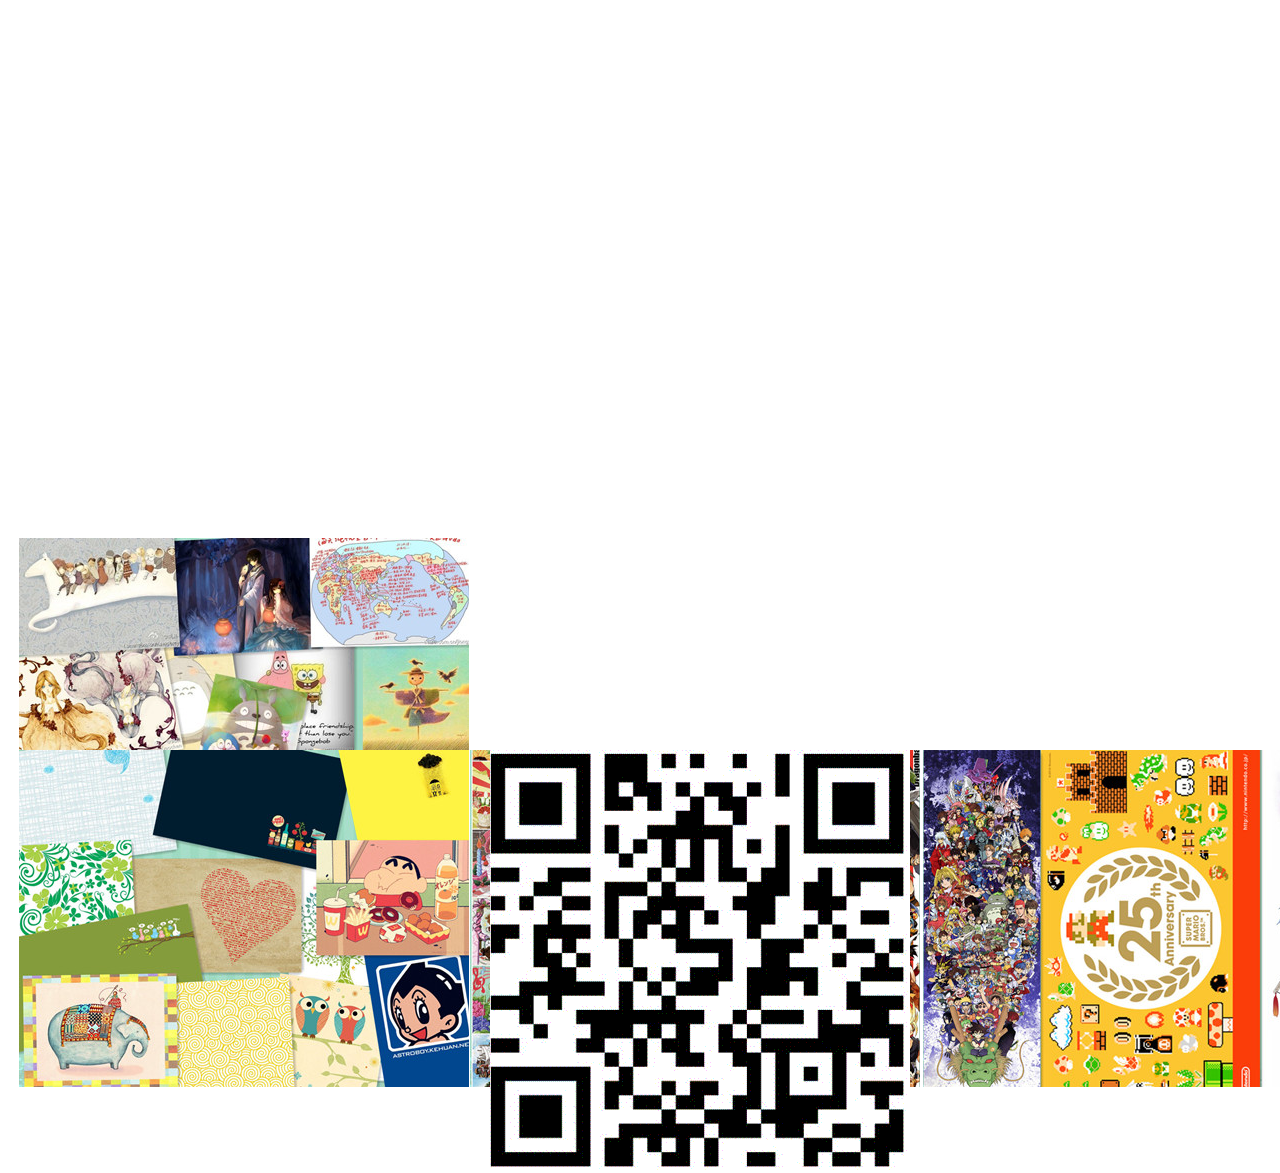
<file: index.html>
<!DOCTYPE html PUBLIC "-//W3C//DTD XHTML 1.0 Transitional//EN" "http://www.w3.org/TR/xhtml1/DTD/xhtml1-transitional.dtd">
<html xmlns="http://www.w3.org/1999/xhtml">
<head>
<meta http-equiv="Content-Type" content="text/html; charset=utf-8" />
<title>my</title>
<style type="text/css">
<!--
#apDiv1 {
	position:absolute;
	width:200px;
	height:115px;
	z-index:1;
	left: 13px;
	top: 15px;
}
#apDiv2 {
	position:absolute;
	width:200px;
	height:115px;
	z-index:2;
	left: 470px;
	top: 15px;
}
#apDiv3 {
	position:absolute;
	width:200px;
	height:115px;
	z-index:3;
	left: 923px;
	top: 16px;
}
#apDiv4 {
	position:absolute;
	width:200px;
	height:115px;
	z-index:4;
	left: 85px;
	top: 429px;
}
#apDiv5 {
	position:absolute;
	width:200px;
	height:115px;
	z-index:5;
	left: 471px;
	top: 353px;
}
#apDiv6 {
	position:absolute;
	width:200px;
	height:115px;
	z-index:6;
	left: 923px;
	top: 353px;
}
#apDiv7 {
	position:absolute;
	width:200px;
	height:115px;
	z-index:7;
	left: 489px;
	top: 162px;
}
-->
</style>
<script type="text/javascript">
<!--
function MM_timelinePlay(tmLnName, myID) { //v1.2
  //Copyright 1998, 1999, 2000, 2001, 2002, 2003, 2004 Macromedia, Inc. All rights reserved.
  var i,j,tmLn,props,keyFrm,sprite,numKeyFr,firstKeyFr,propNum,theObj,firstTime=false;
  if (document.MM_Time == null) MM_initTimelines(); //if *very* 1st time
  tmLn = document.MM_Time[tmLnName];
  if (myID == null) { myID = ++tmLn.ID; firstTime=true;}//if new call, incr ID
  if (myID == tmLn.ID) { //if Im newest
    setTimeout('MM_timelinePlay("'+tmLnName+'",'+myID+')',tmLn.delay);
    fNew = ++tmLn.curFrame;
    for (i=0; i<tmLn.length; i++) {
      sprite = tmLn[i];
      if (sprite.charAt(0) == 's') {
        if (sprite.obj) {
          numKeyFr = sprite.keyFrames.length; firstKeyFr = sprite.keyFrames[0];
          if (fNew >= firstKeyFr && fNew <= sprite.keyFrames[numKeyFr-1]) {//in range
            keyFrm=1;
            for (j=0; j<sprite.values.length; j++) {
              props = sprite.values[j];
              if (numKeyFr != props.length) {
                if (props.prop2 == null) sprite.obj[props.prop] = props[fNew-firstKeyFr];
                else        sprite.obj[props.prop2][props.prop] = props[fNew-firstKeyFr];
              } else {
                while (keyFrm<numKeyFr && fNew>=sprite.keyFrames[keyFrm]) keyFrm++;
                if (firstTime || fNew==sprite.keyFrames[keyFrm-1]) {
                  if (props.prop2 == null) sprite.obj[props.prop] = props[keyFrm-1];
                  else        sprite.obj[props.prop2][props.prop] = props[keyFrm-1];
        } } } } }
      } else if (sprite.charAt(0)=='b' && fNew == sprite.frame) eval(sprite.value);
      if (fNew > tmLn.lastFrame) tmLn.ID = 0;
  } }
}

function MM_initTimelines() { //v4.0
    //MM_initTimelines() Copyright 1997 Macromedia, Inc. All rights reserved.
    var ns = navigator.appName == "Netscape";
    var ns4 = (ns && parseInt(navigator.appVersion) == 4);
    var ns5 = (ns && parseInt(navigator.appVersion) > 4);
    var macIE5 = (navigator.platform ? (navigator.platform == "MacPPC") : false) && (navigator.appName == "Microsoft Internet Explorer") && (parseInt(navigator.appVersion) >= 4);
    document.MM_Time = new Array(1);
    document.MM_Time[0] = new Array(7);
    document.MM_Time["Timeline1"] = document.MM_Time[0];
    document.MM_Time[0].MM_Name = "Timeline1";
    document.MM_Time[0].fps = 15;
    document.MM_Time[0][0] = new String("sprite");
    document.MM_Time[0][0].slot = 1;
    if (ns4)
        document.MM_Time[0][0].obj = document["apDiv1"];
    else if (ns5)
        document.MM_Time[0][0].obj = document.getElementById("apDiv1");
    else
        document.MM_Time[0][0].obj = document.all ? document.all["apDiv1"] : null;
    document.MM_Time[0][0].keyFrames = new Array(1, 60);
    document.MM_Time[0][0].values = new Array(2);
    if (ns5 || macIE5)
        document.MM_Time[0][0].values[0] = new Array("19px", "19px", "19px", "19px", "19px", "19px", "19px", "19px", "19px", "19px", "19px", "19px", "19px", "19px", "19px", "19px", "19px", "19px", "19px", "19px", "19px", "19px", "19px", "19px", "19px", "19px", "19px", "19px", "19px", "19px", "19px", "19px", "19px", "19px", "19px", "19px", "19px", "19px", "19px", "19px", "19px", "19px", "19px", "19px", "19px", "19px", "19px", "19px", "19px", "19px", "19px", "19px", "19px", "19px", "19px", "19px", "19px", "19px", "19px", "19px");
    else
        document.MM_Time[0][0].values[0] = new Array(19,19,19,19,19,19,19,19,19,19,19,19,19,19,19,19,19,19,19,19,19,19,19,19,19,19,19,19,19,19,19,19,19,19,19,19,19,19,19,19,19,19,19,19,19,19,19,19,19,19,19,19,19,19,19,19,19,19,19,19);
    document.MM_Time[0][0].values[0].prop = "left";
    if (ns5 || macIE5)
        document.MM_Time[0][0].values[1] = new Array("750px", "738px", "725px", "713px", "700px", "688px", "675px", "663px", "650px", "638px", "625px", "613px", "601px", "588px", "576px", "563px", "551px", "538px", "526px", "513px", "501px", "488px", "476px", "463px", "451px", "439px", "426px", "414px", "401px", "389px", "376px", "364px", "351px", "339px", "326px", "314px", "302px", "289px", "277px", "264px", "252px", "239px", "227px", "214px", "202px", "189px", "177px", "164px", "152px", "140px", "127px", "115px", "102px", "90px", "77px", "65px", "52px", "40px", "27px", "15px");
    else
        document.MM_Time[0][0].values[1] = new Array(750,738,725,713,700,688,675,663,650,638,625,613,601,588,576,563,551,538,526,513,501,488,476,463,451,439,426,414,401,389,376,364,351,339,326,314,302,289,277,264,252,239,227,214,202,189,177,164,152,140,127,115,102,90,77,65,52,40,27,15);
    document.MM_Time[0][0].values[1].prop = "top";
    if (!ns4) {
        document.MM_Time[0][0].values[0].prop2 = "style";
        document.MM_Time[0][0].values[1].prop2 = "style";
    }
    document.MM_Time[0][1] = new String("sprite");
    document.MM_Time[0][1].slot = 2;
    if (ns4)
        document.MM_Time[0][1].obj = document["apDiv2"];
    else if (ns5)
        document.MM_Time[0][1].obj = document.getElementById("apDiv2");
    else
        document.MM_Time[0][1].obj = document.all ? document.all["apDiv2"] : null;
    document.MM_Time[0][1].keyFrames = new Array(30, 80);
    document.MM_Time[0][1].values = new Array(2);
    if (ns5 || macIE5)
        document.MM_Time[0][1].values[0] = new Array("470px", "470px", "470px", "470px", "470px", "470px", "470px", "470px", "470px", "470px", "470px", "470px", "470px", "470px", "470px", "470px", "470px", "470px", "470px", "470px", "470px", "470px", "470px", "470px", "470px", "470px", "470px", "470px", "470px", "470px", "470px", "470px", "470px", "470px", "470px", "470px", "470px", "470px", "470px", "470px", "470px", "470px", "470px", "470px", "470px", "470px", "470px", "470px", "470px", "470px", "470px");
    else
        document.MM_Time[0][1].values[0] = new Array(470,470,470,470,470,470,470,470,470,470,470,470,470,470,470,470,470,470,470,470,470,470,470,470,470,470,470,470,470,470,470,470,470,470,470,470,470,470,470,470,470,470,470,470,470,470,470,470,470,470,470);
    document.MM_Time[0][1].values[0].prop = "left";
    if (ns5 || macIE5)
        document.MM_Time[0][1].values[1] = new Array("750px", "735px", "721px", "706px", "691px", "677px", "662px", "647px", "632px", "618px", "603px", "588px", "574px", "559px", "544px", "530px", "515px", "500px", "485px", "471px", "456px", "441px", "427px", "412px", "397px", "383px", "368px", "353px", "338px", "324px", "309px", "294px", "280px", "265px", "250px", "236px", "221px", "206px", "191px", "177px", "162px", "147px", "133px", "118px", "103px", "89px", "74px", "59px", "44px", "30px", "15px");
    else
        document.MM_Time[0][1].values[1] = new Array(750,735,721,706,691,677,662,647,632,618,603,588,574,559,544,530,515,500,485,471,456,441,427,412,397,383,368,353,338,324,309,294,280,265,250,236,221,206,191,177,162,147,133,118,103,89,74,59,44,30,15);
    document.MM_Time[0][1].values[1].prop = "top";
    if (!ns4) {
        document.MM_Time[0][1].values[0].prop2 = "style";
        document.MM_Time[0][1].values[1].prop2 = "style";
    }
    document.MM_Time[0][2] = new String("sprite");
    document.MM_Time[0][2].slot = 3;
    if (ns4)
        document.MM_Time[0][2].obj = document["apDiv3"];
    else if (ns5)
        document.MM_Time[0][2].obj = document.getElementById("apDiv3");
    else
        document.MM_Time[0][2].obj = document.all ? document.all["apDiv3"] : null;
    document.MM_Time[0][2].keyFrames = new Array(50, 90);
    document.MM_Time[0][2].values = new Array(2);
    if (ns5 || macIE5)
        document.MM_Time[0][2].values[0] = new Array("923px", "923px", "923px", "923px", "923px", "923px", "923px", "923px", "923px", "923px", "923px", "923px", "923px", "923px", "923px", "923px", "923px", "923px", "923px", "923px", "923px", "923px", "923px", "923px", "923px", "923px", "923px", "923px", "923px", "923px", "923px", "923px", "923px", "923px", "923px", "923px", "923px", "923px", "923px", "923px", "923px");
    else
        document.MM_Time[0][2].values[0] = new Array(923,923,923,923,923,923,923,923,923,923,923,923,923,923,923,923,923,923,923,923,923,923,923,923,923,923,923,923,923,923,923,923,923,923,923,923,923,923,923,923,923);
    document.MM_Time[0][2].values[0].prop = "left";
    if (ns5 || macIE5)
        document.MM_Time[0][2].values[1] = new Array("750px", "732px", "713px", "695px", "677px", "658px", "640px", "621px", "603px", "585px", "566px", "548px", "530px", "511px", "493px", "474px", "456px", "438px", "419px", "401px", "383px", "364px", "346px", "327px", "309px", "291px", "272px", "254px", "236px", "217px", "199px", "180px", "162px", "144px", "125px", "107px", "89px", "70px", "52px", "33px", "15px");
    else
        document.MM_Time[0][2].values[1] = new Array(750,732,713,695,677,658,640,621,603,585,566,548,530,511,493,474,456,438,419,401,383,364,346,327,309,291,272,254,236,217,199,180,162,144,125,107,89,70,52,33,15);
    document.MM_Time[0][2].values[1].prop = "top";
    if (!ns4) {
        document.MM_Time[0][2].values[0].prop2 = "style";
        document.MM_Time[0][2].values[1].prop2 = "style";
    }
    document.MM_Time[0][3] = new String("sprite");
    document.MM_Time[0][3].slot = 4;
    if (ns4)
        document.MM_Time[0][3].obj = document["apDiv4"];
    else if (ns5)
        document.MM_Time[0][3].obj = document.getElementById("apDiv4");
    else
        document.MM_Time[0][3].obj = document.all ? document.all["apDiv4"] : null;
    document.MM_Time[0][3].keyFrames = new Array(60, 90);
    document.MM_Time[0][3].values = new Array(2);
    if (ns5 || macIE5)
        document.MM_Time[0][3].values[0] = new Array("19px", "19px", "19px", "19px", "19px", "19px", "19px", "19px", "19px", "19px", "19px", "19px", "19px", "19px", "19px", "19px", "19px", "19px", "19px", "19px", "19px", "19px", "19px", "19px", "19px", "19px", "19px", "19px", "19px", "19px", "19px");
    else
        document.MM_Time[0][3].values[0] = new Array(19,19,19,19,19,19,19,19,19,19,19,19,19,19,19,19,19,19,19,19,19,19,19,19,19,19,19,19,19,19,19);
    document.MM_Time[0][3].values[0].prop = "left";
    if (ns5 || macIE5)
        document.MM_Time[0][3].values[1] = new Array("750px", "737px", "724px", "710px", "697px", "684px", "671px", "658px", "644px", "631px", "618px", "605px", "592px", "578px", "565px", "552px", "539px", "526px", "512px", "499px", "486px", "473px", "460px", "446px", "433px", "420px", "407px", "394px", "380px", "367px", "354px");
    else
        document.MM_Time[0][3].values[1] = new Array(750,737,724,710,697,684,671,658,644,631,618,605,592,578,565,552,539,526,512,499,486,473,460,446,433,420,407,394,380,367,354);
    document.MM_Time[0][3].values[1].prop = "top";
    if (!ns4) {
        document.MM_Time[0][3].values[0].prop2 = "style";
        document.MM_Time[0][3].values[1].prop2 = "style";
    }
    document.MM_Time[0][4] = new String("sprite");
    document.MM_Time[0][4].slot = 5;
    if (ns4)
        document.MM_Time[0][4].obj = document["apDiv5"];
    else if (ns5)
        document.MM_Time[0][4].obj = document.getElementById("apDiv5");
    else
        document.MM_Time[0][4].obj = document.all ? document.all["apDiv5"] : null;
    document.MM_Time[0][4].keyFrames = new Array(66, 94);
    document.MM_Time[0][4].values = new Array(2);
    if (ns5 || macIE5)
        document.MM_Time[0][4].values[0] = new Array("470px", "470px", "470px", "470px", "470px", "470px", "470px", "470px", "470px", "470px", "470px", "470px", "470px", "470px", "470px", "470px", "470px", "470px", "470px", "470px", "470px", "470px", "470px", "470px", "470px", "470px", "470px", "470px", "470px");
    else
        document.MM_Time[0][4].values[0] = new Array(470,470,470,470,470,470,470,470,470,470,470,470,470,470,470,470,470,470,470,470,470,470,470,470,470,470,470,470,470);
    document.MM_Time[0][4].values[0].prop = "left";
    if (ns5 || macIE5)
        document.MM_Time[0][4].values[1] = new Array("750px", "736px", "722px", "708px", "693px", "679px", "665px", "651px", "637px", "623px", "609px", "594px", "580px", "566px", "552px", "538px", "524px", "510px", "495px", "481px", "467px", "453px", "439px", "425px", "411px", "396px", "382px", "368px", "354px");
    else
        document.MM_Time[0][4].values[1] = new Array(750,736,722,708,693,679,665,651,637,623,609,594,580,566,552,538,524,510,495,481,467,453,439,425,411,396,382,368,354);
    document.MM_Time[0][4].values[1].prop = "top";
    if (!ns4) {
        document.MM_Time[0][4].values[0].prop2 = "style";
        document.MM_Time[0][4].values[1].prop2 = "style";
    }
    document.MM_Time[0][5] = new String("sprite");
    document.MM_Time[0][5].slot = 6;
    if (ns4)
        document.MM_Time[0][5].obj = document["apDiv6"];
    else if (ns5)
        document.MM_Time[0][5].obj = document.getElementById("apDiv6");
    else
        document.MM_Time[0][5].obj = document.all ? document.all["apDiv6"] : null;
    document.MM_Time[0][5].keyFrames = new Array(73, 97);
    document.MM_Time[0][5].values = new Array(2);
    if (ns5 || macIE5)
        document.MM_Time[0][5].values[0] = new Array("923px", "923px", "923px", "923px", "923px", "923px", "923px", "923px", "923px", "923px", "923px", "923px", "923px", "923px", "923px", "923px", "923px", "923px", "923px", "923px", "923px", "923px", "923px", "923px", "923px");
    else
        document.MM_Time[0][5].values[0] = new Array(923,923,923,923,923,923,923,923,923,923,923,923,923,923,923,923,923,923,923,923,923,923,923,923,923);
    document.MM_Time[0][5].values[0].prop = "left";
    if (ns5 || macIE5)
        document.MM_Time[0][5].values[1] = new Array("750px", "734px", "717px", "701px", "684px", "668px", "651px", "635px", "618px", "602px", "585px", "569px", "552px", "536px", "519px", "503px", "486px", "470px", "453px", "437px", "420px", "404px", "387px", "371px", "354px");
    else
        document.MM_Time[0][5].values[1] = new Array(750,734,717,701,684,668,651,635,618,602,585,569,552,536,519,503,486,470,453,437,420,404,387,371,354);
    document.MM_Time[0][5].values[1].prop = "top";
    if (!ns4) {
        document.MM_Time[0][5].values[0].prop2 = "style";
        document.MM_Time[0][5].values[1].prop2 = "style";
    }
    document.MM_Time[0][6] = new String("sprite");
    document.MM_Time[0][6].slot = 7;
    if (ns4)
        document.MM_Time[0][6].obj = document["apDiv7"];
    else if (ns5)
        document.MM_Time[0][6].obj = document.getElementById("apDiv7");
    else
        document.MM_Time[0][6].obj = document.all ? document.all["apDiv7"] : null;
    document.MM_Time[0][6].keyFrames = new Array(100, 130);
    document.MM_Time[0][6].values = new Array(2);
    if (ns5 || macIE5)
        document.MM_Time[0][6].values[0] = new Array("490px", "490px", "490px", "490px", "490px", "490px", "490px", "490px", "490px", "490px", "490px", "490px", "490px", "490px", "490px", "490px", "490px", "490px", "490px", "490px", "490px", "490px", "490px", "490px", "490px", "490px", "490px", "490px", "490px", "490px", "490px");
    else
        document.MM_Time[0][6].values[0] = new Array(490,490,490,490,490,490,490,490,490,490,490,490,490,490,490,490,490,490,490,490,490,490,490,490,490,490,490,490,490,490,490);
    document.MM_Time[0][6].values[0].prop = "left";
    if (ns5 || macIE5)
        document.MM_Time[0][6].values[1] = new Array("750px", "730px", "711px", "691px", "672px", "652px", "632px", "613px", "593px", "574px", "554px", "534px", "515px", "495px", "476px", "456px", "436px", "417px", "397px", "378px", "358px", "338px", "319px", "299px", "280px", "260px", "240px", "221px", "201px", "182px", "162px");
    else
        document.MM_Time[0][6].values[1] = new Array(750,730,711,691,672,652,632,613,593,574,554,534,515,495,476,456,436,417,397,378,358,338,319,299,280,260,240,221,201,182,162);
    document.MM_Time[0][6].values[1].prop = "top";
    if (!ns4) {
        document.MM_Time[0][6].values[0].prop2 = "style";
        document.MM_Time[0][6].values[1].prop2 = "style";
    }
    document.MM_Time[0].lastFrame = 130;
    for (i=0; i<document.MM_Time.length; i++) {
        document.MM_Time[i].ID = null;
        document.MM_Time[i].curFrame = 0;
        document.MM_Time[i].delay = 1000/document.MM_Time[i].fps;
    }
}
//-->
</script>
</head>

<body onload="MM_timelinePlay('Timeline1')">
<audio src="music/apple.mp3" autoplay="true" loop="-1"></audio>
<div id="apDiv1" style="left: 19px; top: 750px;"><img src="images/1.jpg" width="450" height="337" /></div>
<div id="apDiv2" style="left: 470px; top: 750px;"><img src="images/2.jpg" width="450" height="337" /></div>
<div id="apDiv3" style="left: 923px; top: 750px;"><img src="images/3.jpg" width="450" height="337" /></div>
<div id="apDiv4" style="left: 19px; top: 750px;"><img src="images/4.jpg" width="450" height="337" /></div>
<div id="apDiv5" style="left: 470px; top: 750px;"><img src="images/5.jpg" width="450" height="337" /></div>
<div id="apDiv6" style="left: 923px; top: 750px;"><img src="images/6.jpg" width="450" height="337" /></div>
<div id="apDiv7" style="left: 490px; top: 750px;"><a href="two.html"><img src="images/wode.gif" width="420" height="420" title="点我进入主页"/></div>
</body>
</html>
</file>
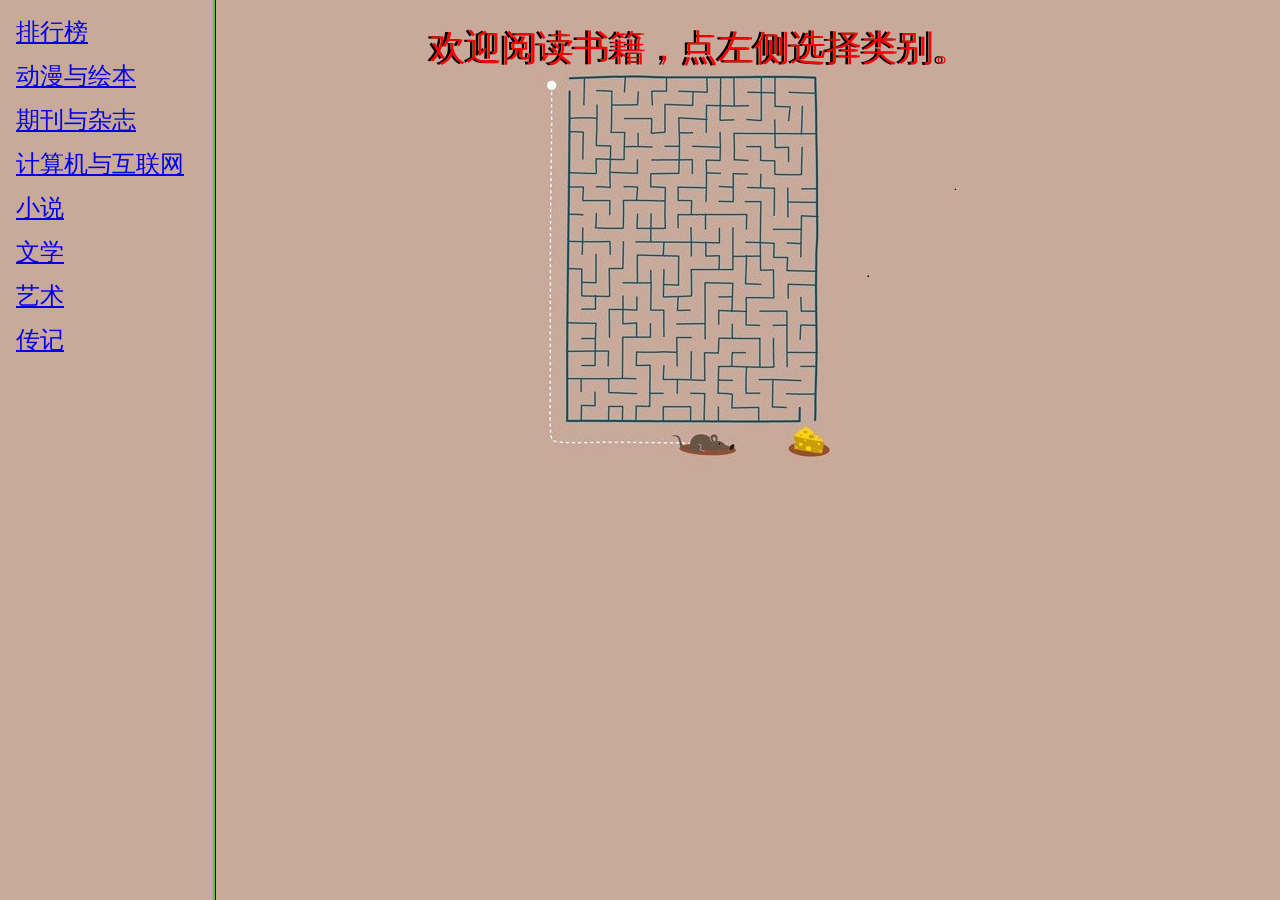
<file: kuang1.html>
<!DOCTYPE html PUBLIC "-//W3C//DTD XHTML 1.0 Frameset//EN" "http://www.w3.org/TR/xhtml1/DTD/xhtml1-frameset.dtd">
<html xmlns="http://www.w3.org/1999/xhtml">
<head>
<meta http-equiv="Content-Type" content="text/html; charset=utf-8" />
<title>书籍</title>
</head>
<frameset rows="*" cols="212,*" framespacing="4" frameborder="yes" border="4" bordercolor="#66CC00">
  <frame src="kuangzuo.html" name="leftFrame" scrolling="No" noresize="noresize" id="leftFrame" title="leftFrame" />
  <frame src="kuangyou.html" name="mainFrame" id="mainFrame" title="mainFrame" />
</frameset>
<noframes><body>
</body></noframes>
</html>
</file>
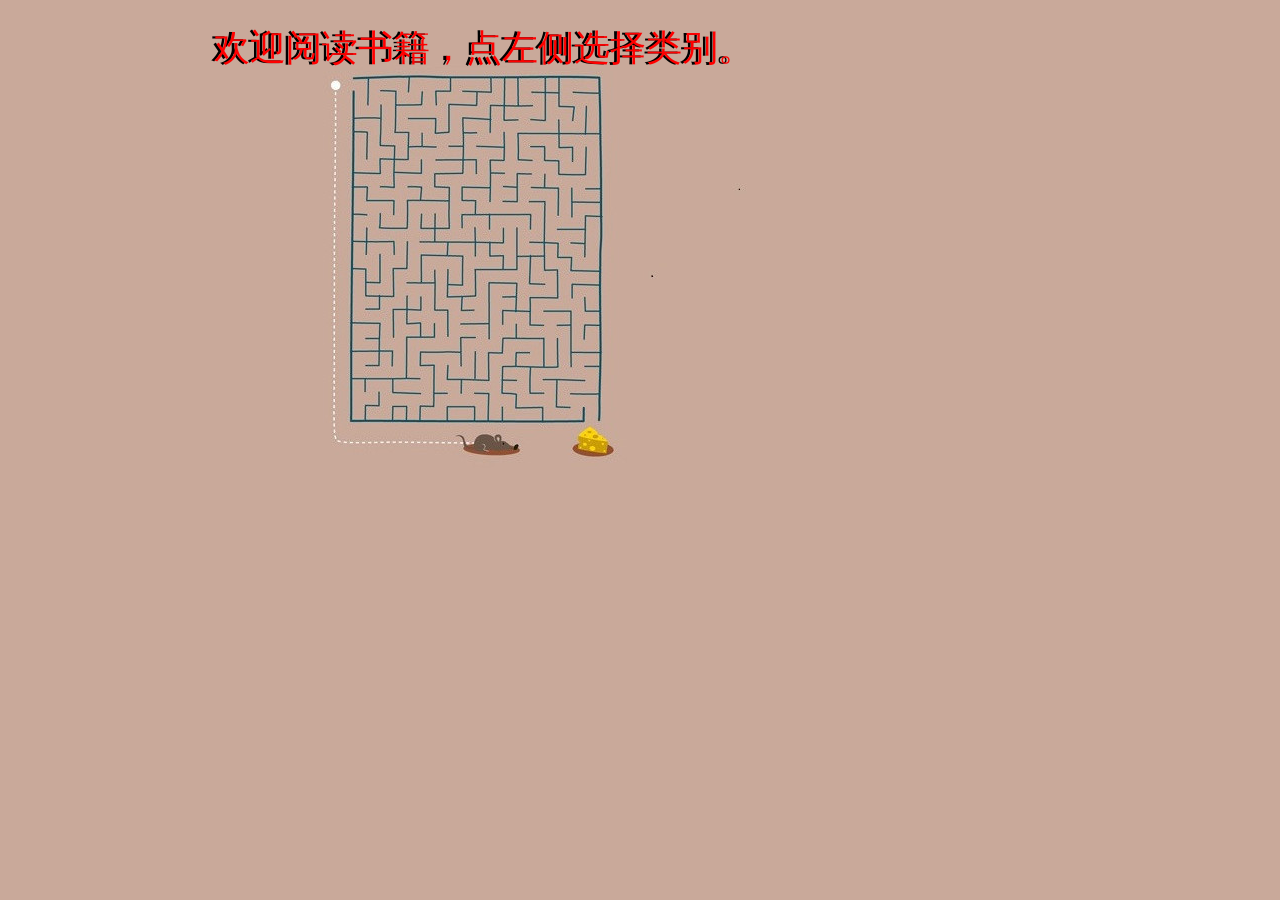
<file: kuangyou.html>
<!DOCTYPE html PUBLIC "-//W3C//DTD XHTML 1.0 Transitional//EN" "http://www.w3.org/TR/xhtml1/DTD/xhtml1-transitional.dtd">
<html xmlns="http://www.w3.org/1999/xhtml">
<head>
<meta http-equiv="Content-Type" content="text/html; charset=utf-8" />
<title>无标题文档</title>
<style type="text/css">
#apDiv1 {
	position:absolute;
	width:580px;
	height:40px;
	z-index:1;
	left: 187px;
	top: 29px;
	font-family: "方正姚体";
	font-weight: bold;
	font-size: 36px;
	color: #6F6;
}
#apDiv2 {
	position:absolute;
	width:580px;
	height:40px;
	z-index:2;
	left: 190px;
	top: 29px;
	font-family: "方正姚体";
	font-weight: bold;
	font-size: 36px;
	color: #3C6;
}
#apDiv3 {
	position:absolute;
	width:200px;
	height:115px;
	z-index:1;
	left: 11px;
	top: 7px;
}
#apDiv4 {
	position:absolute;
	width:580px;
	height:40px;
	z-index:1;
	left: 200px;
	top: 17px;
	font-family: "方正姚体";
	font-size: 36px;
	color: #000;
}
#apDiv5 {
	position:absolute;
	width:580px;
	height:40px;
	z-index:2;
	left: 203px;
	top: 17px;
	font-family: "方正姚体";
	font-size: 36px;
	color: #F00;
}
body {
	background-color: #C9A99A;
}
</style>
</head>

<body>
<div id="apDiv3"><img src="images/23a.jpg" width="956" height="461" />
  <div id="apDiv5">欢迎阅读书籍，点左侧选择类别。</div>
<div id="apDiv4">欢迎阅读书籍，点左侧选择类别。</div>
</div>
</body>
</html>
</file>
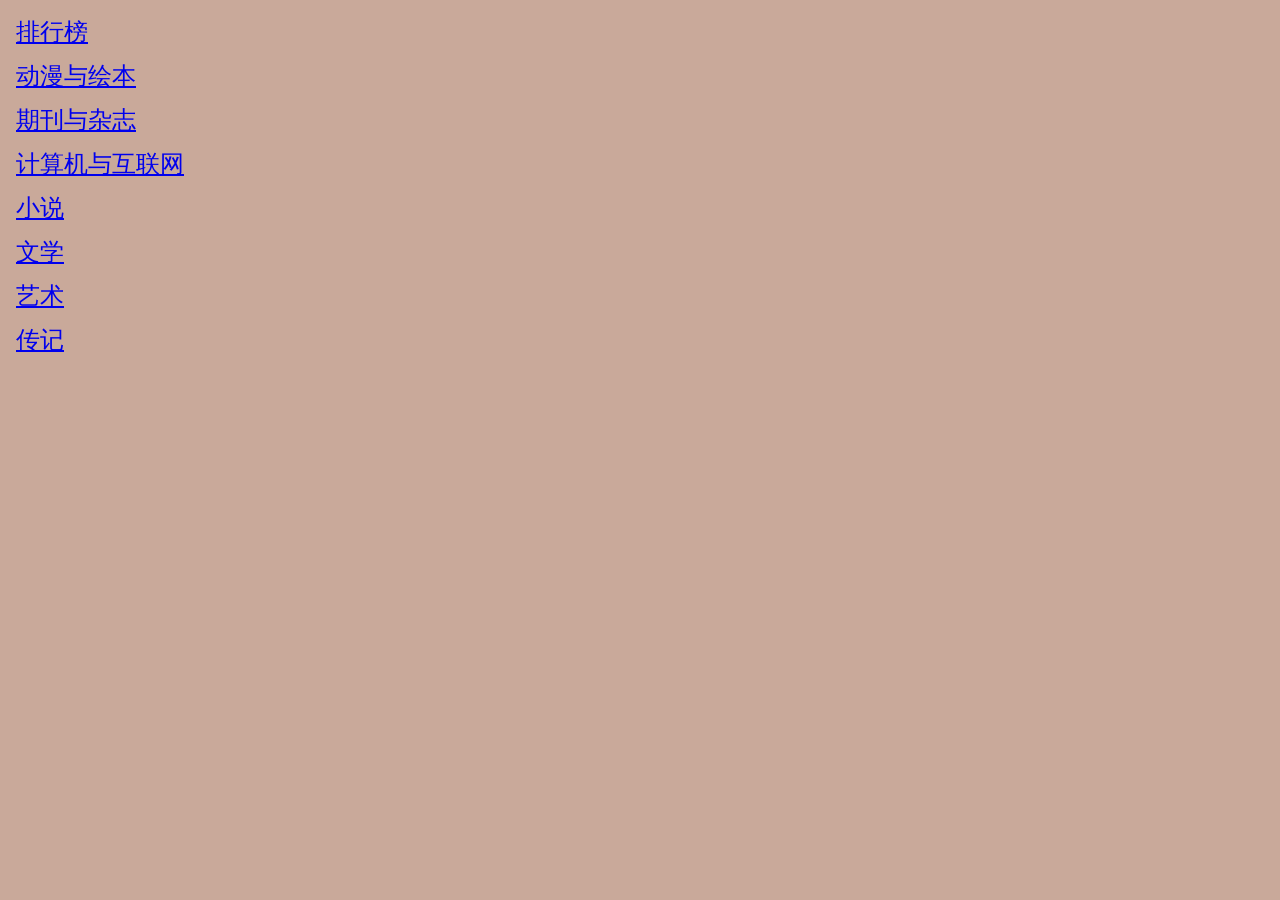
<file: kuangzuo.html>
<!DOCTYPE html PUBLIC "-//W3C//DTD XHTML 1.0 Transitional//EN" "http://www.w3.org/TR/xhtml1/DTD/xhtml1-transitional.dtd">
<html xmlns="http://www.w3.org/1999/xhtml">
<head>
<meta http-equiv="Content-Type" content="text/html; charset=utf-8" />
<title>无标题文档</title>
<style type="text/css">
.leibie {
	font-family: "方正姚体";
	font-size: 24px;
}
.leibie {
	font-family: "方正姚体";
}
.leibie {
	font-family: "方正姚体";
}
.leibie {
	font-family: "方正姚体";
}
.leibie {
	font-family: "方正姚体";
}
.leibie {
	font-family: "方正姚体";
}
.leibie {
	font-family: "方正姚体";
}
.leibie {
	font-family: "方正姚体";
}
body {
	background-color: #C9A99A;
}
</style>
</head>

<body>
<table width="200" border="0" cellspacing="4" cellpadding="4">
  <tr>
    <td class="leibie"><a href="shuji.html" target="mainFrame">排行榜</a></td>
  </tr>
  <tr>
    <td class="leibie"><a href="shuji.html" target="mainFrame">动漫与绘本</a></td>
  </tr>
  <tr>
    <td class="leibie"><a href="shuji.html" target="mainFrame">期刊与杂志</a></td>
  </tr>
  <tr>
    <td class="leibie"><a href="shuji.html" target="mainFrame">计算机与互联网</a></td>
  </tr>
  <tr>
    <td class="leibie"><a href="shuji.html" target="mainFrame">小说</a></td>
  </tr>
  <tr>
    <td class="leibie"><a href="shuji.html" target="mainFrame">文学</a></td>
  </tr>
  <tr>
    <td class="leibie"><a href="shuji.html" target="mainFrame">艺术</a></td>
  </tr>
  <tr>
    <td class="leibie"><a href="shuji.html" target="mainFrame">传记</a></td>
  </tr>
</table>
</body>
</html>
</file>
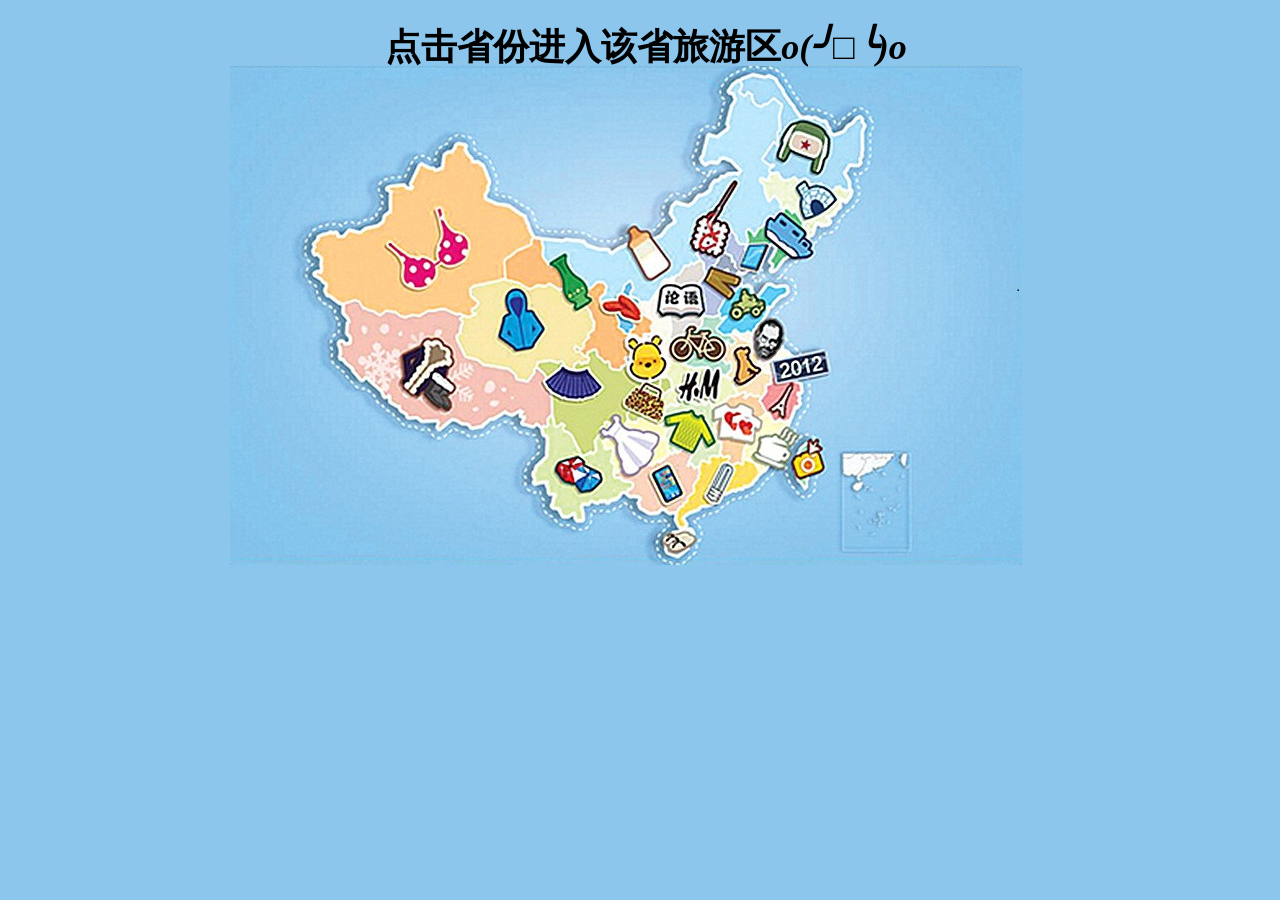
<file: lvyou.html>
<!DOCTYPE html PUBLIC "-//W3C//DTD XHTML 1.0 Transitional//EN" "http://www.w3.org/TR/xhtml1/DTD/xhtml1-transitional.dtd">
<html xmlns="http://www.w3.org/1999/xhtml">
<head>
<meta http-equiv="Content-Type" content="text/html; charset=utf-8" />
<title>旅游</title>
<style type="text/css">
body {
	background-color: #8CC6EC;
}
#apDiv1 {
	position:absolute;
	width:900px;
	height:40px;
	z-index:1;
	left: 196px;
	top: 23px;
	font-family: "方正姚体";
	font-size: 36px;
	font-weight: bold;
}
</style>
</head>

<body>
<div align="center"><img src="images/zhongguo.jpg" width="821" height="602" border="0" usemap="#Map" />
  <div id="apDiv1">点击省份进入该省旅游区<em>o(╯□╰)o</em></div>
  <map name="Map" id="Map">
    
    <area shape="poly" coords="229,139,218,146,210,163,190,157,180,180,157,180,160,207,136,221,118,224,100,225,82,239,87,262,92,280,107,301,136,302,165,307,190,307,210,303,233,309,243,279,265,273,276,252,296,238,299,216,253,158" href="http://www.baidu.com" title="新疆"/>
    
    <area shape="poly" coords="113,306,120,333,109,351,124,369,144,377,160,392,182,414,204,415,227,415,253,415,278,407,322,400,227,331,230,311" href="http://www.baidu.com" title="西藏"/>
    <area shape="poly" coords="244,292,235,334,264,354,291,372,307,357,330,354,350,343,361,314,327,281,277,274,258,278" href="http://www.baidu.com" title="青海"/>
    
    <area shape="poly" coords="582,433,566,455,569,469,575,479,584,463,589,444" href="http://www.baidu.com" title="台湾"/>
    <area shape="poly" coords="494,449,471,470,453,497,446,520,441,535,460,526,491,494,516,480,527,464" href="http://www.baidu.com" title="广东"/>
    <area shape="poly" coords="319,420,313,447,302,478,319,491,329,507,354,500,371,495,400,481,380,445" href="http://www.baidu.com" title="云南"/>
    <area shape="poly" coords="349,358,322,373,322,397,334,420,352,430,371,423,394,408,394,388,397,373,386,362,363,347" href="http://www.baidu.com"title="四川"/>
    <area shape="poly" coords="500,79,496,123,476,139,476,158,501,158,482,173,448,197,403,220,374,240,322,261,378,284,401,290,431,281,461,256,483,214,494,214,521,223,545,194,542,156,541,131,540,94" href="http://www.baidu.com" title="内蒙古"/>
    <area shape="poly" coords="301,236,277,267,303,279,329,280,360,303,357,332,371,348,389,362,397,341,391,313,374,289" href="http://www.baidu.com"title="甘肃"/>
    <area shape="poly" coords="521,67,546,92,553,111,552,165,593,177,620,164,634,134,633,113" href="http://www.baidu.com" title="黑龙江"/>
    <area shape="poly" coords="547,167,551,200,569,215,588,226,601,211,617,191,618,181" href="http://www.baidu.com" title="吉林"/>
    <area shape="poly" coords="441,451,424,460,397,474,405,495,419,503,439,505,453,489,463,469,456,449" href="http://www.baidu.com" title="广西"/>
    <area shape="poly" coords="408,414,378,426,372,434,376,440,388,448,395,460,400,469,413,465,423,460,438,452,443,441,436,425,428,419" href="http://www.baidu.com" title="贵州"/>
    <area shape="poly" coords="519,279,494,297,494,306,492,318,499,326,512,319,522,322,530,312,539,300,547,293,556,287,555,281,543,278" href="http://www.baidu.com" title="山东"/>
    <area shape="poly" coords="539,376,534,388,537,402,547,413,559,411,563,401,567,391,570,382,566,377,548,370" href="http://www.baidu.com" title="浙江"/>
    <area shape="poly" coords="548,206,537,220,524,229,533,234,546,236,545,247,543,258,554,248,566,248,573,238,578,230" href="http://www.baidu.com" title="辽宁"/>
    <area shape="poly" coords="533,407,529,419,524,427,516,444,519,452,528,459,529,470,542,462,556,447,554,434,555,422,555,417" href="http://www.baidu.com" title="福建"/>
    <area shape="poly" coords="510,392,497,402,492,415,492,429,491,438,499,447,509,452,515,439,523,424,525,413,522,401" href="http://www.baidu.com" title="江西"/>
    <area shape="poly" coords="510,334,522,340,528,352,535,362,553,368,565,360,554,346,552,337,535,333,526,326,514,324" href="http://www.baidu.com" title="江苏"/>
    
    <area shape="poly" coords="503,338,497,347,499,356,499,364,495,368,506,379,517,387,524,388,535,383,541,369,510,338" href="http://www.baidu.com" title="安徽"/>
    <area shape="poly" coords="470,252,476,260,486,257,494,245,503,251,509,261,518,246,517,239,509,234,503,228,490,218,480,230" href="http://www.baidu.com" title="河北"/>
    <area shape="poly" coords="477,262,473,278,476,295,478,306,487,301,495,294,506,283,505,267,493,260" href="http://www.baidu.com" title="河北"/>
    <area shape="poly" coords="452,269,441,283,441,295,441,310,443,323,453,322,461,316,472,314,472,304,473,283,473,270,465,258" href="http://www.baidu.com" title="山西"/>
    <area shape="poly" coords="396,362,402,385,400,396,400,411,415,399,424,389,438,381,436,367" href="http://www.baidu.com" title="重庆"/>
    <area shape="poly" coords="401,293" href="#" />
    <area shape="poly" coords="384,289,391,305,394,312,402,321,406,334,416,328,425,314,414,305,395,295" href="http://www.baidu.com" title="宁夏"/>
    <area shape="poly" coords="440,403,442,420,444,431,450,449,466,454,479,447,488,434,476,408,460,400" href="http://www.baidu.com" title="湖南"/>
    <area shape="poly" coords="457,355,444,362,443,374,452,387,468,394,487,394,504,393,505,382,490,365,476,355" href="http://www.baidu.com" title="湖北"/>
    <area shape="poly" coords="451,327,440,336,440,347,442,354,455,354,463,350,474,345,487,354,491,348,492,334,486,330,475,322,481,313" href="http://www.baidu.com" title="河南"/>
    <area shape="poly" coords="429,319,419,330,402,338,407,353,410,361,416,363,430,364,438,360,438,333,435,311" href="http://www.baidu.com" title="陕西"/>
    
   <area shape="poly" coords="576,349,571,363,569,374,579,370,584,367,586,357,583,349" href="http://www.baidu.com" title="上海"/>
  </map>
</div>
</body>
</html>
</file>
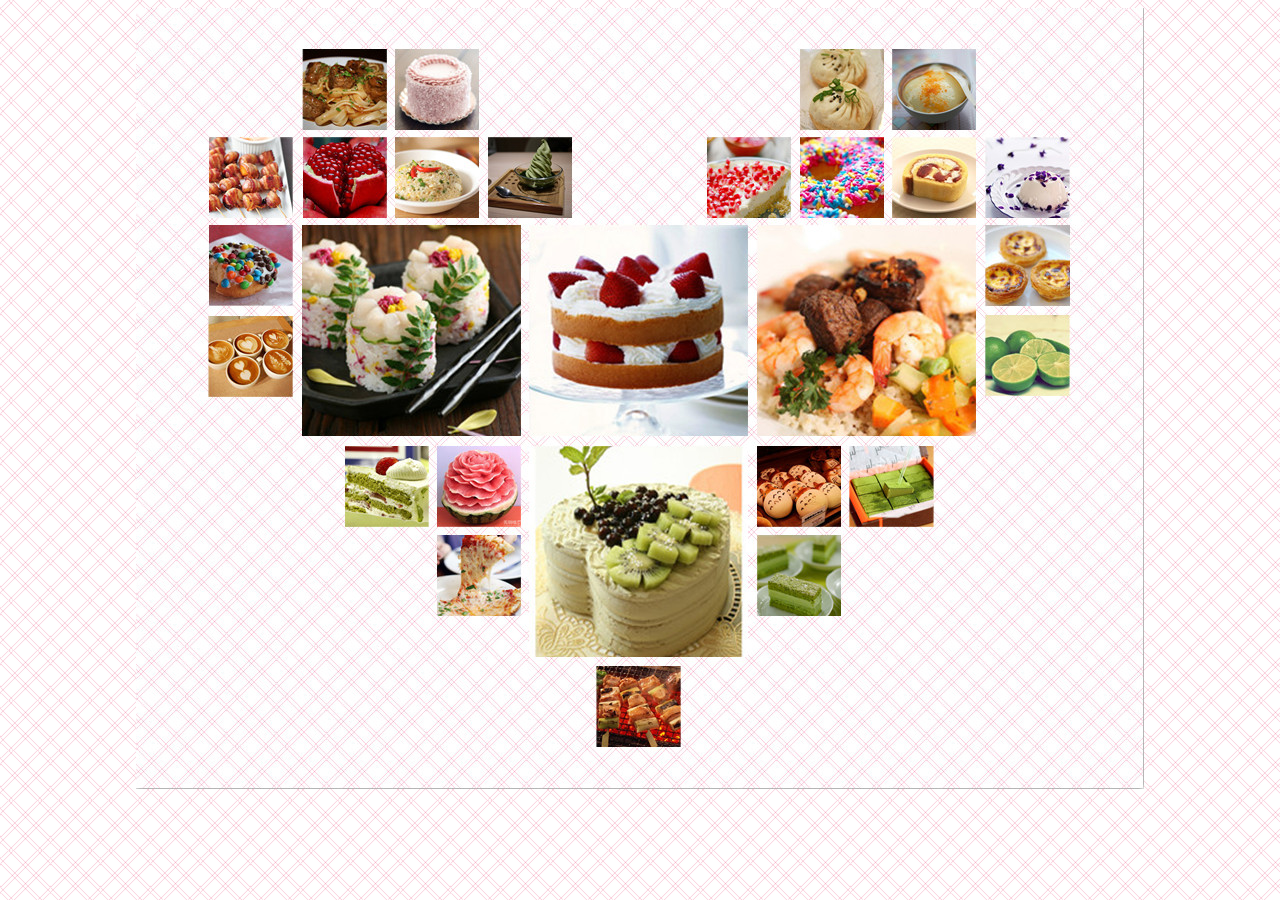
<file: meishi.html>
<!DOCTYPE html PUBLIC "-//W3C//DTD XHTML 1.0 Transitional//EN" "http://www.w3.org/TR/xhtml1/DTD/xhtml1-transitional.dtd">
<html xmlns="http://www.w3.org/1999/xhtml">
<head>
<meta http-equiv="Content-Type" content="text/html; charset=utf-8" />
<title>美食</title>
<style type="text/css">
body {
	background-color: #FFF;
	background-image: url(images/beijing.jpg);
}
</style>
</head>

<body>
<div align="center"><img src="images/zong.jpg" width="1008" height="781" border="0" usemap="#Map2" />
  <map name="Map2" id="Map2">
    <area shape="rect" coords="168,220,382,427" href="rou.html" target="_blank" title="东坡肉"/>
  </map>
  </div>
</body>
</html>
</file>
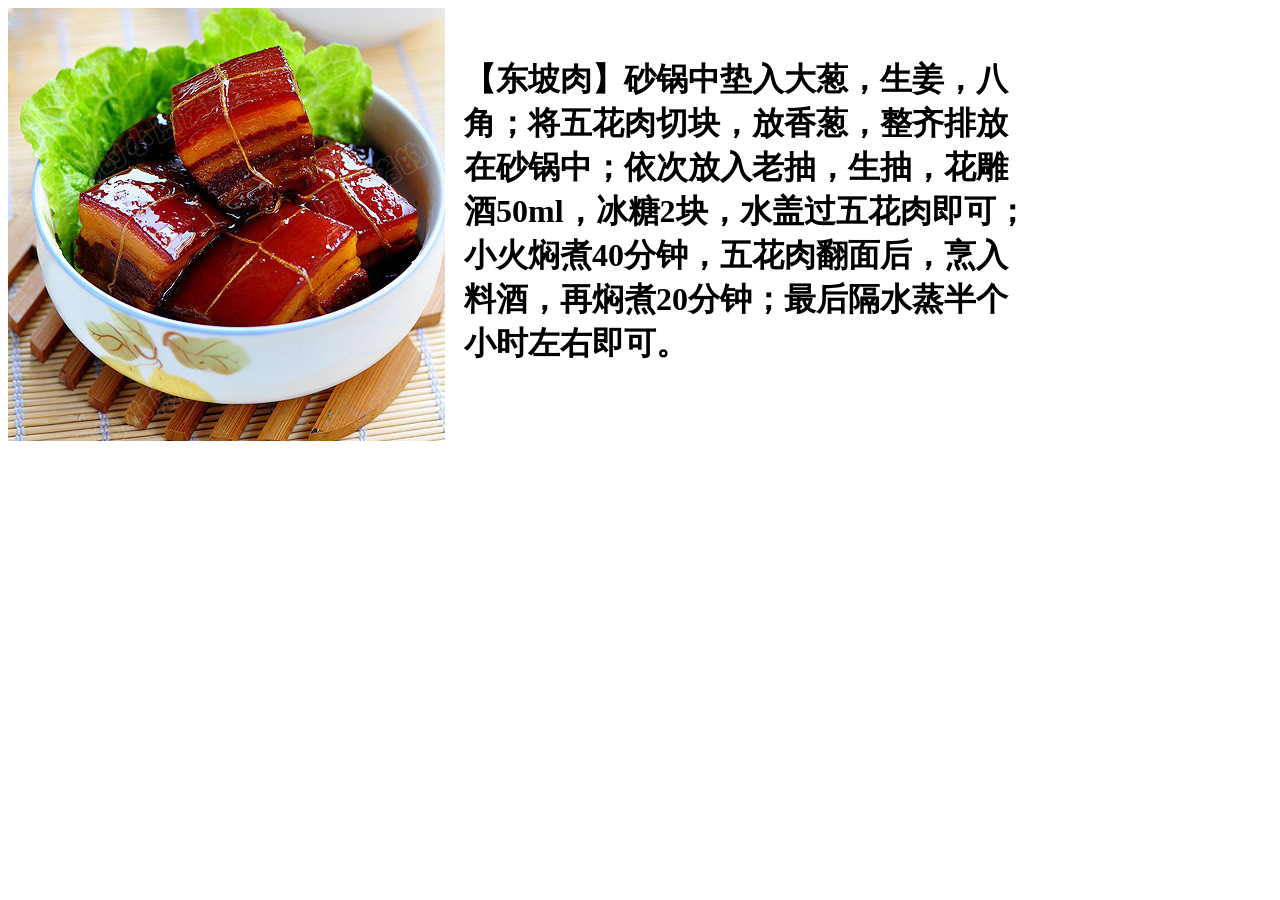
<file: rou.html>
<!DOCTYPE html PUBLIC "-//W3C//DTD XHTML 1.0 Transitional//EN" "http://www.w3.org/TR/xhtml1/DTD/xhtml1-transitional.dtd">
<html xmlns="http://www.w3.org/1999/xhtml">
<head>
<meta http-equiv="Content-Type" content="text/html; charset=utf-8" />
<title>东坡肉</title>
<style type="text/css">
#apDiv1 {
	position:absolute;
	width:564px;
	height:115px;
	z-index:1;
	left: 464px;
	top: 37px;
}
#apDiv2 {
	position:absolute;
	width:200px;
	height:115px;
	z-index:2;
}
</style>
</head>

<body>
<div id="apDiv1">
  <h1>【东坡肉】砂锅中垫入大葱，生姜，八角；将五花肉切块，放香葱，整齐排放在砂锅中；依次放入老抽，生抽，花雕酒50ml，冰糖2块，水盖过五花肉即可；小火焖煮40分钟，五花肉翻面后，烹入料酒，再焖煮20分钟；最后隔水蒸半个小时左右即可。</h1>
</div>
<div id="apDiv2"><img src="images/dongporou.jpeg" width="437" height="433" /></div>
</body>
</html>
</file>
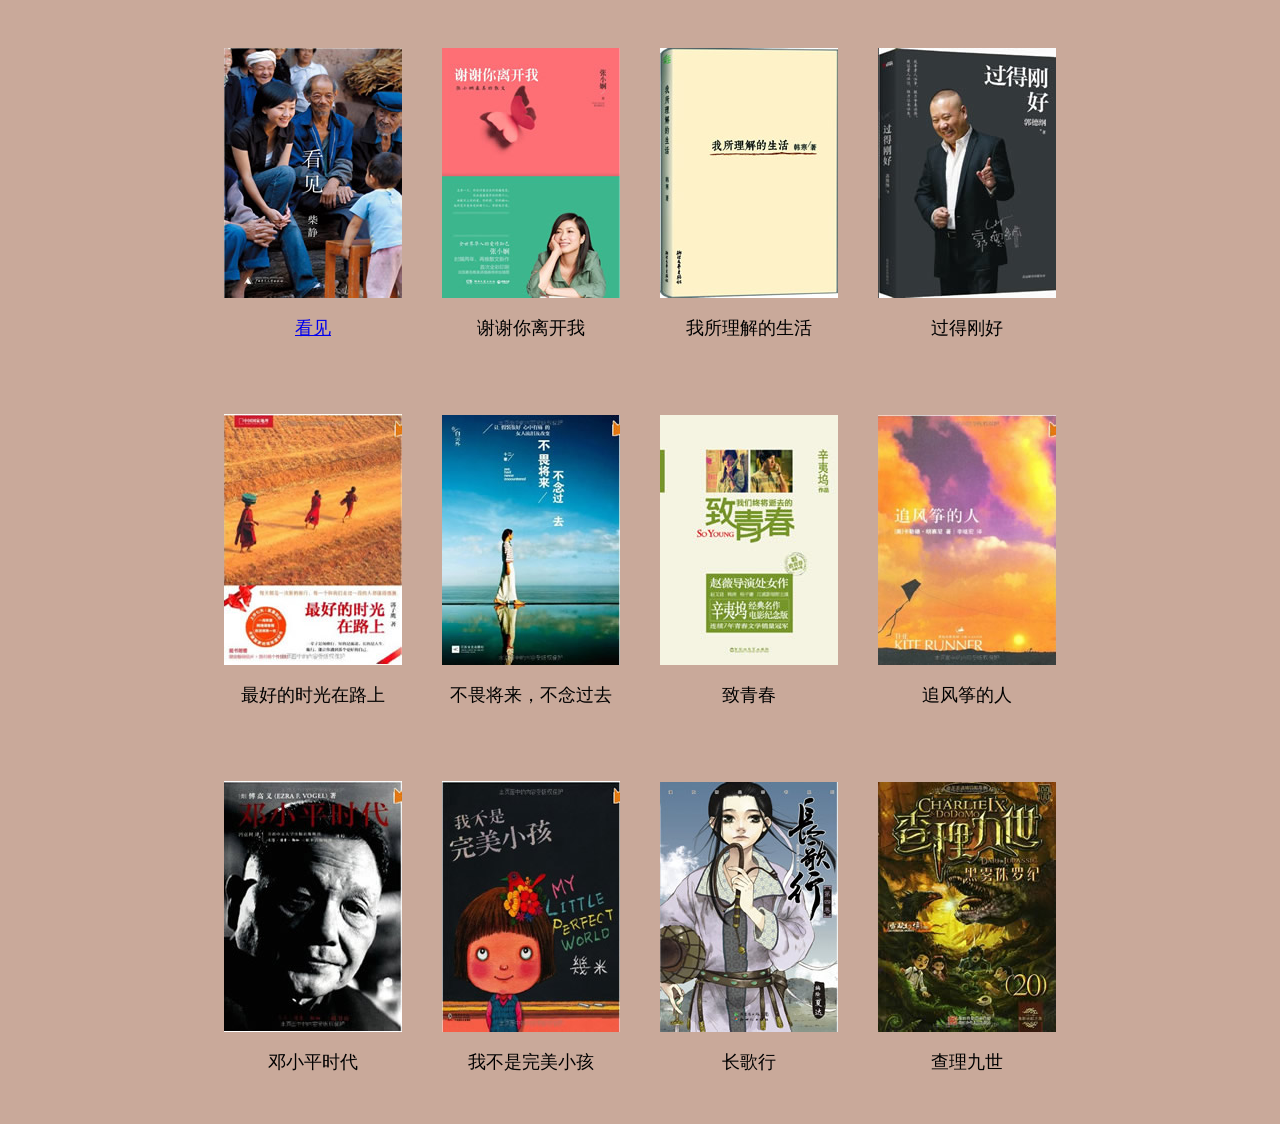
<file: shuji.html>
<!DOCTYPE html PUBLIC "-//W3C//DTD XHTML 1.0 Transitional//EN" "http://www.w3.org/TR/xhtml1/DTD/xhtml1-transitional.dtd">
<html xmlns="http://www.w3.org/1999/xhtml">
<head>
<meta http-equiv="Content-Type" content="text/html; charset=utf-8" />
<title>看书</title>
<style type="text/css">
.shuji {
	font-family: "方正姚体";
	font-size: 18px;
}
.shuji {
	font-family: "方正姚体";
}
.shuji {
	font-family: "方正姚体";
}
.shuji {
	font-family: "方正姚体";
}
.shuji {
	font-family: "方正姚体";
}
.shuji {
	font-family: "方正姚体";
}
.shuji {
	font-family: "方正姚体";
}
.shuji {
	font-family: "方正姚体";
}
.shuji {
	font-family: "方正姚体";
}
.shuji {
	font-family: "方正姚体";
}
.shuji {
	font-family: "方正姚体";
}
.shuji {
	font-family: "方正姚体";
}
body {
	background-color: #C9A99A;
}
</style>
</head>

<body>
<div align="center">
  <table width="200" border="0" cellspacing="8" cellpadding="16">
    <tr>
      <td><p align="center"><a href="look.txt" target="mainFrame"><img src="images/kanjian.jpg" width="178" height="250" /></a></p>
      <p align="center" class="shuji"><a href="look.txt" target="mainFrame">看见</a></p></td>
      <td><p align="center"><img src="images/likai.jpg" width="178" height="250" /></p>
      <p align="center" class="shuji">谢谢你离开我</p></td>
      <td><p align="center"><img src="images/hanhan.jpg" width="178" height="250" /></p>
      <p align="center" class="shuji">我所理解的生活</p></td>
      <td><p align="center"><img src="images/guode.jpg" width="178" height="250" /></p>
      <p align="center" class="shuji">过得刚好</p></td>
    </tr>
    <tr>
      <td><p align="center"><img src="images/lushang.jpg" width="178" height="251" /></p>
      <p align="center" class="shuji">最好的时光在路上</p></td>
      <td><p align="center"><img src="images/guoqu.jpg" width="178" height="250" /></p>
      <p align="center" class="shuji">不畏将来，不念过去</p></td>
      <td><p align="center"><img src="images/qincun.jpg" width="178" height="250" /></p>
      <p align="center" class="shuji">致青春</p></td>
      <td><p align="center"><img src="images/fengzheng.jpg" width="178" height="250" /></p>
      <p align="center" class="shuji">追风筝的人</p></td>
    </tr>
    <tr>
      <td><p align="center"><img src="images/xiaoping.jpg" width="178" height="251" /></p>
      <p align="center" class="shuji">邓小平时代</p></td>
      <td><p align="center"><img src="images/xiaohai.jpg" width="178" height="251" /></p>
      <p align="center" class="shuji">我不是完美小孩</p></td>
      <td><p align="center"><img src="images/changge.jpg" width="178" height="250" /></p>
      <p align="center" class="shuji">长歌行</p></td>
      <td><p align="center"><img src="images/chali.jpg" width="178" height="250" /></p>
      <p align="center" class="shuji">查理九世</p></td>
    </tr>
  </table>
</div>
<div align="center"></div>
<div align="center"></div>
<div align="center"></div>
</body>
</html>
</file>
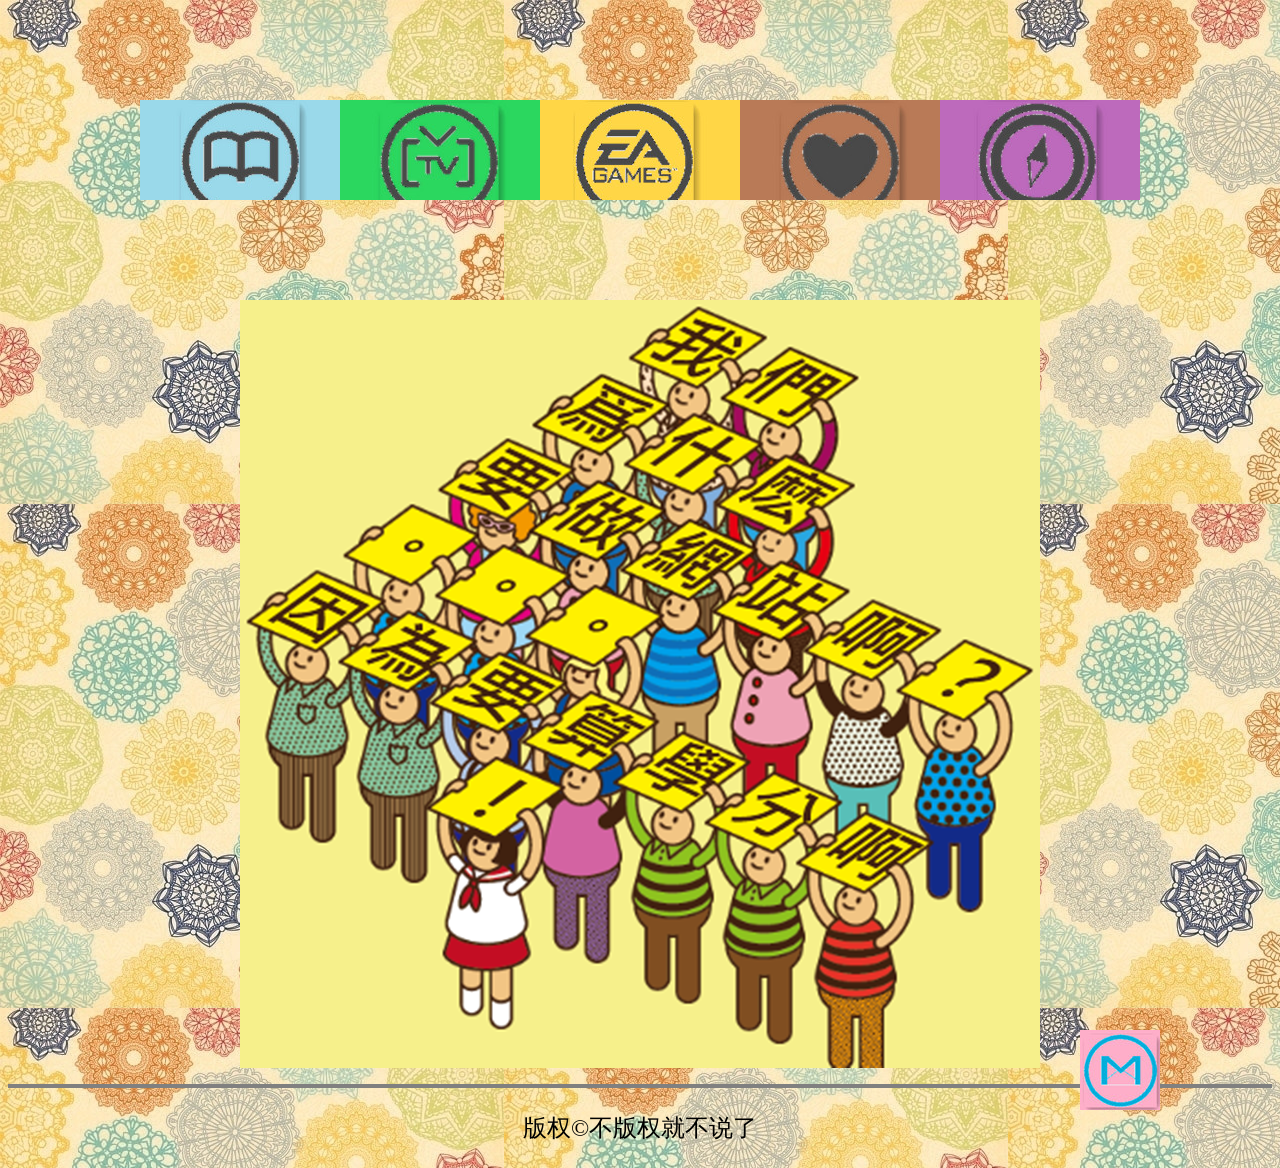
<file: two.html>
<!DOCTYPE html PUBLIC "-//W3C//DTD XHTML 1.0 Transitional//EN" "http://www.w3.org/TR/xhtml1/DTD/xhtml1-transitional.dtd">
<html xmlns="http://www.w3.org/1999/xhtml">
<head>
<meta http-equiv="Content-Type" content="text/html; charset=utf-8" />
<title>欢迎来到吃货的世界</title>
<script type="text/javascript">
var $$ = function (id) {
    return "string" == typeof id ? document.getElementById(id) : id;
};

function Event(e){
	var oEvent = document.all ? window.event : e;
	if (document.all) {
		if(oEvent.type == "mouseout") {
			oEvent.relatedTarget = oEvent.toElement;
		}else if(oEvent.type == "mouseover") {
			oEvent.relatedTarget = oEvent.fromElement;
		}
	}
	return oEvent;
}

function addEventHandler(oTarget, sEventType, fnHandler) {
	if (oTarget.addEventListener) {
		oTarget.addEventListener(sEventType, fnHandler, false);
	} else if (oTarget.attachEvent) {
		oTarget.attachEvent("on" + sEventType, fnHandler);
	} else {
		oTarget["on" + sEventType] = fnHandler;
	}
};

var Class = {
  create: function() {
    return function() {
      this.initialize.apply(this, arguments);
    }
  }
}

Object.extend = function(destination, source) {
    for (var property in source) {
        destination[property] = source[property];
    }
    return destination;
}


var GlideView = Class.create();
GlideView.prototype = {
  //容器对象 容器宽度 展示标签 展示宽度
  initialize: function(obj, iWidth, sTag, iMaxWidth, options) {
    var oContainer = $$(obj), oThis=this, len = 0;
	
	this.SetOptions(options);
	
	this.Step = Math.abs(this.options.Step);
	this.Time = Math.abs(this.options.Time);
	this.Showtext = false;//是否显示说明文本
	
	this._list = oContainer.getElementsByTagName(sTag);
	len = this._list.length;
	this._count = len;
	this._width = parseInt(iWidth / len);
	this._width_max = parseInt(iMaxWidth);
	this._width_min = parseInt((iWidth - this._width_max) / (len - 1));
	this._timer = null;
	
	//有说明文本
	if(this.options.TextTag && this.options.TextHeight > 0){
		this.Showtext = true;
		this._text = oContainer.getElementsByTagName(this.options.TextTag);
		this._height_text = -parseInt(this.options.TextHeight);
	}
	
	this.Each(function(oList, oText, i){
		oList._target = this._width * i;//自定义一个属性放目标left
		oList.style.left = oList._target + "px";
		oList.style.position = "absolute";
		addEventHandler(oList, "mouseover", function(){ oThis.Set.call(oThis, i); });
		
		//有说明文本
		if(oText){
			oText._target = this._height_text;//自定义一个属性放目标bottom
			oText.style.bottom = oText._target + "px";
			oText.style.position = "absolute";
		}
	})
	
	//容器样式设置
	oContainer.style.width = iWidth + "px";
	oContainer.style.overflow = "hidden";
	oContainer.style.position = "relative";
	//移出容器时返回默认状态
	addEventHandler(oContainer, "mouseout", function(e){
		//变通防止执行oList的mouseout
		var o = Event(e).relatedTarget;
		if (oContainer.contains ? !oContainer.contains(o) : oContainer != o && !(oContainer.compareDocumentPosition(o) & 16)) oThis.Set.call(oThis, -1);
	})
  },
  //设置默认属性
  SetOptions: function(options) {
    this.options = {//默认值
		Step:			20,//滑动变化率
		Time:			20,//滑动延时
		TextTag:		"",//说明容器tag
		TextHeight:		0//说明容器高度
    };
    Object.extend(this.options, options || {});
  },
  //相关设置
  Set: function(index) {
	if (index < 0) {
		//鼠标移出容器返回默认状态
		this.Each(function(oList, oText, i){ oList._target = this._width * i; if(oText){ oText._target = this._height_text; } })
	} else {
		//鼠标移到某个滑动对象上
		this.Each(function(oList, oText, i){
			oList._target = (i <= index) ? this._width_min * i : this._width_min * (i - 1) + this._width_max;
			if(oText){ oText._target = (i == index) ? 0 : this._height_text; }
		})
	}
	this.Move();
  },
  //移动
  Move: function() {
	clearTimeout(this._timer);
	var bFinish = true;//是否全部到达目标地址
	this.Each(function(oList, oText, i){
		var iNow = parseInt(oList.style.left), iStep = this.GetStep(oList._target, iNow);
		if (iStep != 0) { bFinish = false; oList.style.left = (iNow + iStep) + "px"; }
		//有说明文本
		if (oText) {
			iNow = parseInt(oText.style.bottom), iStep = this.GetStep(oText._target, iNow);
			if (iStep != 0) { bFinish = false; oText.style.bottom = (iNow + iStep) + "px"; }
		}
	})
	//未到达目标继续移动
	if (!bFinish) { var oThis = this; this._timer = setTimeout(function(){ oThis.Move(); }, this.Time); }
  },
  //获取步长
  GetStep: function(iTarget, iNow) {
	var iStep = (iTarget - iNow) / this.Step;
	if (iStep == 0) return 0;
	if (Math.abs(iStep) < 1) return (iStep > 0 ? 1 : -1);
	return iStep;
  },
  Each:function(fun) {
	for (var i = 0; i < this._count; i++)
		fun.call(this, this._list[i], (this.Showtext ? this._text[i] : null), i);
  }
};
function MM_popupMsg(msg) { //v1.0
  alert(msg);
}
</script>
<style type="text/css">
#idGlideView {
	height:100px;
	margin:100px auto;
}
#idGlideView div {
	width:500px;
	height:100px;
}
#idGlideView div a {
	width:500px;
	height:50px;
	filter: alpha(opacity=50);
	opacity: 0.5;
	background:#000;
	color:#fff;
	text-decoration:none;
	font-family: "方正姚体";
	font-size: 18px;
}
#apDiv1 {
	position:absolute;
	width:130px;
	height:130px;
	z-index:1;
	left: 1015px;
	top: 658px;
}
.banquan {
	font-size: 24px;
	color: #000;
	text-align: center;
	font-family: "方正姚体";
}
#apDiv2 {
	position:absolute;
	width:80px;
	height:80px;
	z-index:1;
	left: 1080px;
	top: 1030px;
}
body {
	background-image: url(images/2012013121.jpg);
}
</style>
</head>
<body>
<div id="idGlideView">
	<div style="background-image:url('images/111.jpg');"> <a href="kuang1.html" target="_blank">书籍</a> </div>
	<div style="background-image:url('images/222.jpg');"> <a href="dianying.html" target="_blank">电影</a> </div>
	<div style="background-image:url('images/333.jpg');"> <a href="youx3.html" target="_blank">游戏</a> </div>
	<div style="background-image:url('images/444.jpg');"> <a href="meishi.html" target="_blank">美食</a> </div>
	<div style="background-image:url('images/555.jpg');"> <a href="lvyou.html" target="_blank">旅游</a> </div>
	</div>
<div align="center"><!--
<SELECT id=sel>
	<OPTION value=-1 selected>不展开</OPTION>
</SELECT>
<BR>
<BR>
<INPUT id=up type=button value=" + 加 速 ">
<INPUT id=down type=button value=" - 减 速 ">
<BR>
<BR>
<INPUT id=stop type=button value=" 停 止 ">
<INPUT id=start type=button value=" 开 始 ">
<BR>
<BR>
<INPUT id=close type=button value=" 关闭滚动 ">
<INPUT id=open type=button value=" 恢复滚动 ">
<BR>
<BR>
<INPUT id=auto type=button value=" 自动滑动 ">
<INPUT id=cancel type=button value=" 取消自动 ">
<BR>
<BR>
<INPUT id=hide type=button value=" 隐藏说明 ">
<INPUT id=show type=button value=" 显示说明 ">
<BR>
-->
<p align="center"><img src="images/upup.png" width="800" height="768" /></p>
<hr align="center" size="4" noshade="noshade" />
<div align="center"></div>
<p class="banquan">版权&copy;不版权就不说了</p>
<div id="apDiv2"><a href="mailto:601311599@qq.com"><img src="images/66.jpg" width="80" height="80" title="联系我"/></div>
<SCRIPT>

var gv = new GlideView("idGlideView", 1000, "div", 500, { TextTag: "a", TextHeight: 50 });
//var oSel = $$("sel");
/*
for (var i = 0; i <= gv._count; i++) {
	var op = document.createElement("OPTION");
	op.value = i; op.innerHTML = "展开第" + (i + 1) + "个";
	oSel.appendChild(op);
}
*/
//oSel.onchange = function(){ gv.Set(oSel.value); }

//$$("up").onclick = function(){ gv.Step -= 5; if(gv.Step <= 0) gv.Step = 1; };
//$$("down").onclick = function(){ gv.Step += 5; if(gv.Step >= 500) gv.Step = 50; };
//$$("stop").onclick = function(){ clearTimeout(gv._timer); };
//$$("start").onclick = function(){ gv.Move(); };
//$$("close").onclick = function(){ gv.Step = 1; };
//$$("open").onclick = function(){ gv.Step = gv.options.Step; };
//$$("hide").onclick = function(){ gv.Showtext = false; };
//$$("show").onclick = function(){ gv.Showtext = true; };
//var t = null, i = -1;
//$$("auto").onclick = function(){ clearInterval(t);t=setInterval(function(){ if(++i>gv._count) i=0; gv.Set(i); }, 1000); };
//$$("cancel").onclick = function(){ clearInterval(t);gv.Set(-1); };

  </SCRIPT>
</body>
</html>
</file>
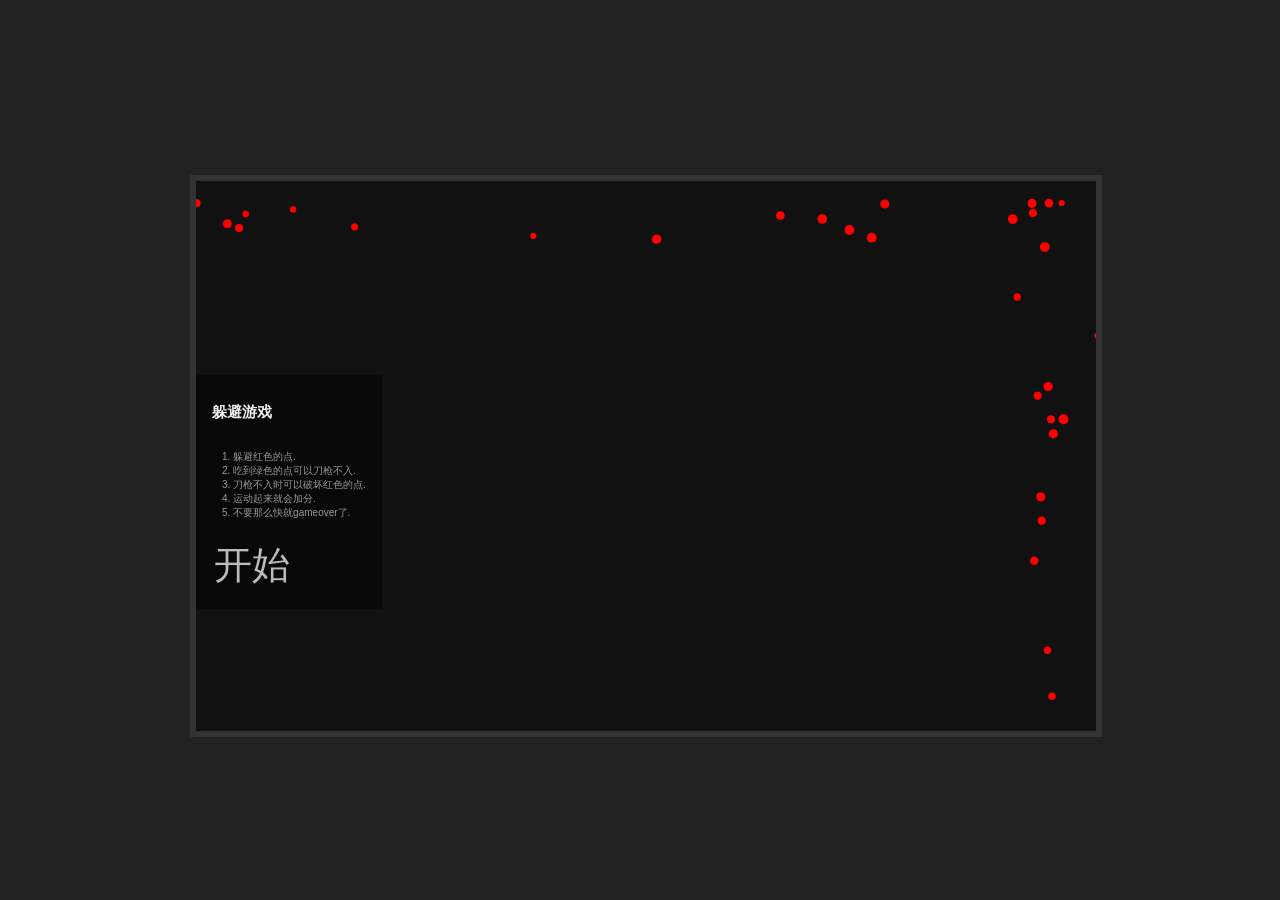
<file: youx3.html>
<!DOCTYPE html>
	<html lang="en">
	    <head>
	            <meta charset="utf-8">
	<title>游戏</title>
	<style type="text/css">
	body, html{background-color: #222222;}canvas{border: 6px #333333 solid;background-color: #111111;}.ui{font-family: Arial, Helvetica, sans-serif;font-size: 10px;color: #999999;text-align: left;padding: 8px;background-color: rgba(0,0,0,0.5);position: absolute;z-index: 2;}#message{padding: 16px;}#status{width: 884px;height: 15px;padding: 8px;display: none;}#status span{color: #bbbbbb;font-weight: bold;margin-right: 5px;}#title{margin-bottom: 20px;color: #eeeeee;}.ui ul{margin: 10px 0 10px 0;padding: 8px 0 8px 10px;}.ui ul li{list-style: none;}.ui a{outline: none;font-family: Arial, Helvetica, sans-serif;font-size: 38px;text-decoration: none;color: #bbbbbb;padding: 2px;display: block}.ui a: hover{color: #ffffff;background-color: #000000;}
	</style>
	 
	        </head>
	        <body>
	                <canvas id='world'></canvas>
	                <div id="status" class="ui"></div>
	                <div id="message" class="ui">
	                  <h2 id="title">躲避游戏</h2>
	                  <ul>
	                    <li>1. 躲避红色的点.</li>
	                    <li>2. 吃到绿色的点可以刀枪不入.</li>
	                    <li>3. 刀枪不入时可以破坏红色的点.</li>
	                    <li>4. 运动起来就会加分.</li>
	                    <li>5. 不要那么快就gameover了.</li>
	                  </ul>
	                  <a href="#" id="startButton">开始</a>
	                </div>
	                <script>
	SinuousWorld=new function(){var D=navigator.userAgent.toLowerCase();var x=(D.indexOf("android")!=-1)||(D.indexOf("iphone")!=-1)||(D.indexOf("ipad")!=-1);var d=x?window.innerWidth:900;var B=x?window.innerHeight:550;var h;var f;var z;var u;var K;var b;var w=[];var y=[];var H=[];var A;var t=(window.innerWidth-d);var r=(window.innerHeight-B);var J=false;var k=false;var C=0;var m=0;var s={x:-1.3,y:1};var E=1;this.init=function(){h=document.getElementById("world");z=document.getElementById("status");u=document.getElementById("message");K=document.getElementById("title");b=document.getElementById("startButton");if(h&&h.getContext){f=h.getContext("2d");var L=function(N,M,O){document.addEventListener(N,M,O)};L("mousemove",c,false);L("mousedown",l,false);L("mouseup",I,false);h.addEventListener("touchstart",i,false);L("touchmove",q,false);L("touchend",v,false);window.addEventListener("resize",a,false);b.addEventListener("click",j,false);A=new Player();a();if(x){h.style.border="none";s.x*=2;s.y*=2;setInterval(G,1000/20)}else{setInterval(G,1000/60)}}};function j(L){if(k==false){k=true;w=[];y=[];C=0;E=1;A.trail=[];A.p.x=t;A.p.y=r;A.boost=0;u.style.display="none";z.style.display="block";m=new Date().getTime()}}function o(){k=false;u.style.display="block";K.innerHTML="Game Over! ("+Math.round(C)+" points)"}function c(L){t=L.clientX-(window.innerWidth-d)*0.5-10;r=L.clientY-(window.innerHeight-B)*0.5-10}function l(L){J=true}function I(L){J=false}function i(L){if(L.touches.length==1){L.preventDefault();t=L.touches[0].pageX-(window.innerWidth-d)*0.5;r=L.touches[0].pageY-(window.innerHeight-B)*0.5;J=true}}function q(L){if(L.touches.length==1){L.preventDefault();t=L.touches[0].pageX-(window.innerWidth-d)*0.5-20;r=L.touches[0].pageY-(window.innerHeight-B)*0.5-20}}function v(L){J=false}function a(){d=x?window.innerWidth:900;B=x?window.innerHeight:550;h.width=d;h.height=B;var M=(window.innerWidth-d)*0.5;var L=(window.innerHeight-B)*0.5;h.style.position="absolute";h.style.left=M+"px";h.style.top=L+"px";if(x){u.style.left="0px";u.style.top="0px";z.style.left="0px";z.style.top="0px"}else{u.style.left=M+6+"px";u.style.top=L+200+"px";z.style.left=M+6+"px";z.style.top=L+6+"px"}}function g(O,M,L){var N=10+(Math.random()*15);while(--N>=0){n=new Particle();n.p.x=O.x+(Math.sin(N)*M);n.p.y=O.y+(Math.cos(N)*M);n.velocity={x:-4+Math.random()*8,y:-4+Math.random()*8};n.alpha=1;H.push(n)}}function G(){f.clearRect(0,0,h.width,h.height);var P={x:s.x*E,y:s.y*E};var O,M,N,L;if(k){E+=0.0008;pp=A.clonePosition();A.p.x+=(t-A.p.x)*0.13;A.p.y+=(r-A.p.y)*0.13;C+=0.4*E;C+=A.distanceTo(pp)*0.1;A.boost=Math.max(A.boost-1,0);if(A.boost>0&&(A.boost>100||A.boost%3!=0)){f.beginPath();f.fillStyle="#167a66";f.strokeStyle="#00ffcc";f.arc(A.p.x,A.p.y,A.s*2,0,Math.PI*2,true);f.fill();f.stroke()}A.trail.push(new Point(A.p.x,A.p.y));f.beginPath();f.strokeStyle="#648d93";f.lineWidth=2;for(O=0,N=A.trail.length;O<N;O++){p=A.trail[O];f.lineTo(p.p.x,p.p.y);p.p.x+=P.x;p.p.y+=P.y}f.stroke();f.closePath();if(A.trail.length>60){A.trail.shift()}f.beginPath();f.fillStyle="#8ff1ff";f.arc(A.p.x,A.p.y,A.s/2,0,Math.PI*2,true);f.fill()}if(k&&(A.p.x<0||A.p.x>d||A.p.y<0||A.p.y>B)){g(A.p,10);o()}for(O=0;O<w.length;O++){p=w[O];if(k){if(A.boost>0&&p.distanceTo(A.p)<((A.s*4)+p.s)*0.5){g(p.p,10);w.splice(O,1);O--;C+=10;continue}else{if(p.distanceTo(A.p)<(A.s+p.s)*0.5){g(A.p,10);o()}}}f.beginPath();f.fillStyle="#ff0000";f.arc(p.p.x,p.p.y,p.s/2,0,Math.PI*2,true);f.fill();p.p.x+=P.x*p.f;p.p.y+=P.y*p.f;if(p.p.x<0||p.p.y>B){w.splice(O,1);O--}}for(O=0;O<y.length;O++){p=y[O];if(p.distanceTo(A.p)<(A.s+p.s)*0.5&&k){A.boost=300;for(M=0;M<w.length;M++){e=w[M];if(e.distanceTo(p.p)<100){g(e.p,10);w.splice(M,1);M--;C+=10}}}f.beginPath();f.fillStyle="#00ffcc";f.arc(p.p.x,p.p.y,p.s/2,0,Math.PI*2,true);f.fill();p.p.x+=P.x*p.f;p.p.y+=P.y*p.f;if(p.p.x<0||p.p.y>B||A.boost!=0){y.splice(O,1);O--}}if(w.length<35*E){w.push(F(new Enemy()))}if(y.length<1&&Math.random()>0.997&&A.boost==0){y.push(F(new Boost()))}for(O=0;O<H.length;O++){p=H[O];p.velocity.x+=(P.x-p.velocity.x)*0.04;p.velocity.y+=(P.y-p.velocity.y)*0.04;p.p.x+=p.velocity.x;p.p.y+=p.velocity.y;p.alpha-=0.02;f.fillStyle="rgba(255,255,255,"+Math.max(p.alpha,0)+")";f.fillRect(p.p.x,p.p.y,1,1);if(p.alpha<=0){H.splice(O,1)}}if(k){scoreText="Score: <span>"+Math.round(C)+"</span>";scoreText+=" Time: <span>"+Math.round(((new Date().getTime()-m)/1000)*100)/100+"s</span>";z.innerHTML=scoreText}}function F(L){if(Math.random()>0.5){L.p.x=Math.random()*d;L.p.y=-20}else{L.p.x=d+20;L.p.y=(-B*0.2)+(Math.random()*B*1.2)}return L}};function Point(a,b){this.p={x:a,y:b}}Point.prototype.distanceTo=function(c){var b=c.x-this.p.x;var a=c.y-this.p.y;return Math.sqrt(b*b+a*a)};Point.prototype.clonePosition=function(){return{x:this.p.x,y:this.p.y}};function Player(){this.p={x:0,y:0};this.trail=[];this.s=8;this.boost=0}Player.prototype=new Point();function Enemy(){this.p={x:0,y:0};this.s=6+(Math.random()*4);this.f=1+(Math.random()*0.4)}Enemy.prototype=new Point();function Boost(){this.p={x:0,y:0};this.s=10+(Math.random()*8);this.f=1+(Math.random()*0.4)}Boost.prototype=new Point();function Particle(){this.p={x:0,y:0};this.f=1+(Math.random()*0.4);this.color="#ff0000"}Particle.prototype=new Point();SinuousWorld.init();
	                </script>
	        </body>
</file>
